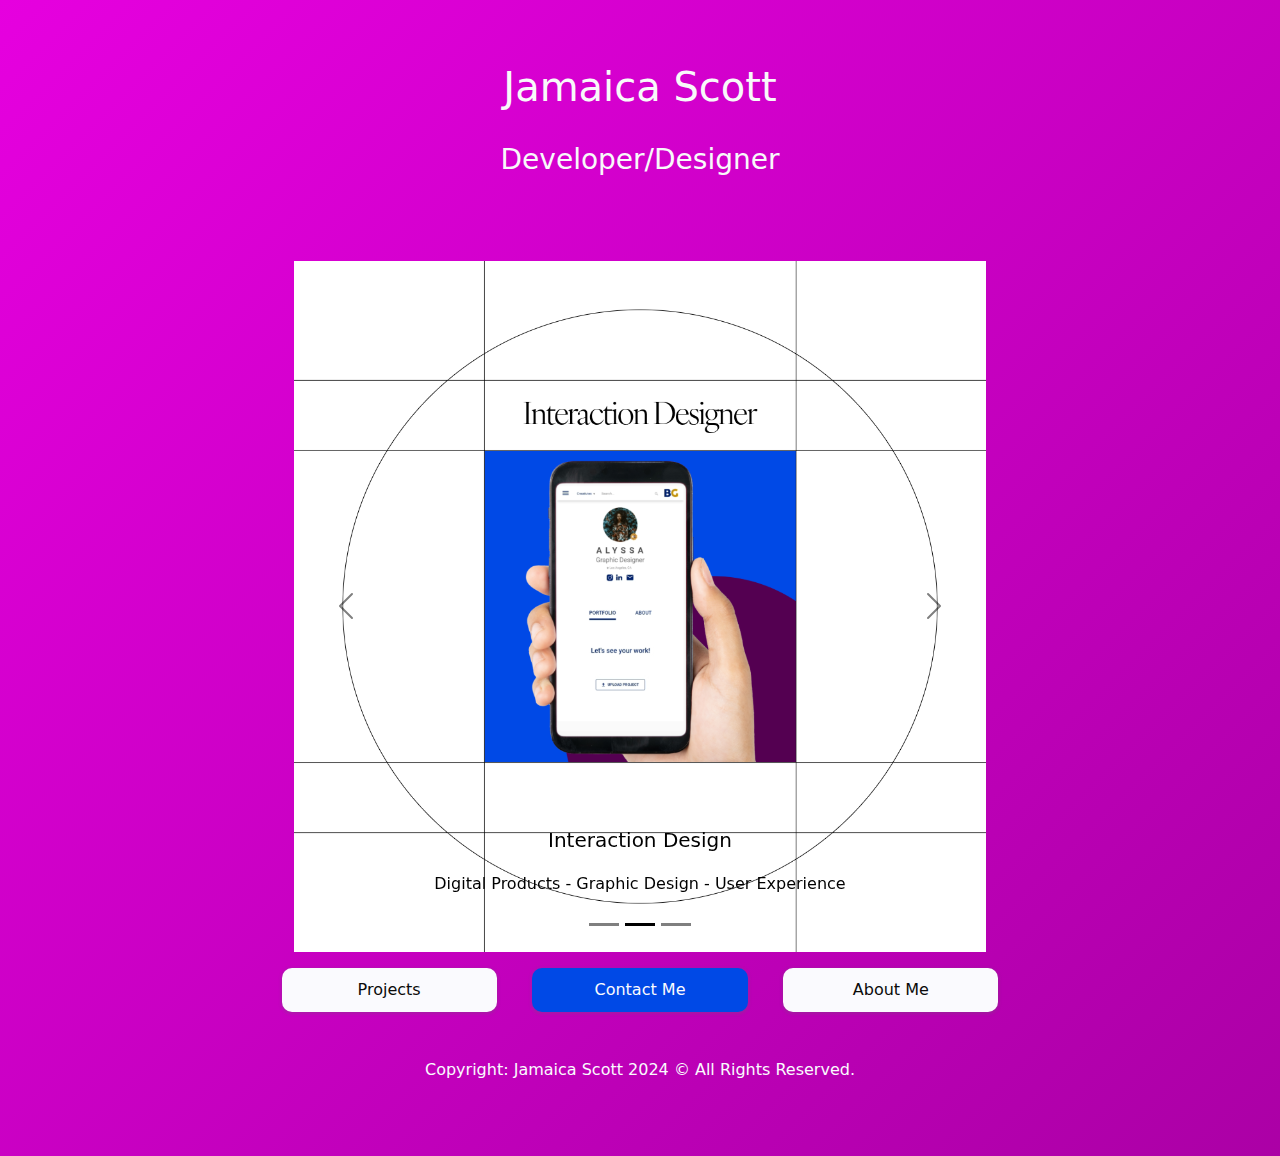
<file: index.html>
<!doctype html>
<!--index.html-->
<html>
<head>
<meta charset="utf-8">
<meta http-equiv="X-UA-Compatible" content="IE=edge">
<meta name="viewport" content="width=device-width, initial-scale=1.0">
<title>Portfolio HTML</title>
<link href="https://cdn.jsdelivr.net/npm/bootstrap@5.3.3/dist/css/bootstrap.min.css" rel="stylesheet" integrity="sha384-QWTKZyjpPEjISv5WaRU9OFeRpok6YctnYmDr5pNlyT2bRjXh0JMhjY6hW+ALEwIH" crossorigin="anonymous">
<link href="styles.css" rel="stylesheet" type="text/css">
</head>

<body>
<header class="front-page"></header>
		<div class="text-light greeting">  <h1>Jamaica Scott</h1>
	<h3> Developer/Designer</h3></div>
<div class="main">
  <!--Photos need work-->
  <div id="homeCarousel" class="carousel slide carousel-dark" data-bs-ride="carousel" data-bs-interval="3000">
    <div class="carousel-indicators">
      <button type="button" data-bs-target="#homeCarousel" data-bs-slide-to="0" aria-current="true" aria-label="Slide 1"></button>
      <button type="button" data-bs-target="#homeCarousel" data-bs-slide-to="1" class="active" aria-label="Slide 2"></button>
      <button type="button" data-bs-target="#homeCarousel" data-bs-slide-to="2" aria-label="Slide 3"></button>
    </div>
    <div class="carousel-inner">
      <div class="carousel-item active"> <img src="images/home-designer.png" class="d-block w-100" alt="...">
        <div class="carousel-caption d-none d-md-block">
          <h5>Interaction Design</h5>
          <p>Digital Products - Graphic Design - User Experience</p>
        </div>
      </div>
      <div class="carousel-item"> <img src="images/home-about.png" class="d-block w-100" alt="...">
        <div class="carousel-caption d-none d-md-block">
          <h5>Jamaica Scott</h5>
          <p>About Me</p>
        </div>
      </div>
      <div class="carousel-item"> <img src="images/winePrototype.jpg" class="d-block w-100" alt="...">
        <div class="carousel-caption d-none d-md-block">
          <h5>Product Designer</h5>
          <p>Wine Project Prototype </p>
        </div>
      </div>
    </div>
    <button class="carousel-control-prev" type="button" data-bs-target="#homeCarousel" data-bs-slide="prev"> <span class="carousel-control-prev-icon" aria-hidden="true"></span> <span class="visually-hidden">Previous</span> </button>
    <button class="carousel-control-next" type="button" data-bs-target="#homeCarousel" data-bs-slide="next"> <span class="carousel-control-next-icon" aria-hidden="true"></span> <span class="visually-hidden">Next</span> </button>
  </div>

  <div class="nav"> <a href="projects.html" class="btn btn-primary">Projects</a> <a href="contact.html"
        class="btn btn-primary" id="contact-me">Contact Me</a> <a href="about.html" class="btn btn-primary">About
    Me</a> </div>
  <footer class="front-page"> Copyright: Jamaica Scott 2024 &copy; All Rights Reserved. </footer>
</div>
<script src="https://code.jquery.com/jquery-3.7.1.min.js"></script> <script src="https://cdn.jsdelivr.net/npm/@popperjs/core@2.11.6/dist/umd/popper.min.js"></script> 
<script src="https://cdn.jsdelivr.net/npm/bootstrap@5.3.3/dist/js/bootstrap.bundle.min.js" integrity="sha384-YvpcrYf0tY3lHB60NNkmXc5s9fDVZLESaAA55NDzOxhy9GkcIdslK1eN7N6jIeHz" crossorigin="anonymous"></script>
</body>
</html>
</file>
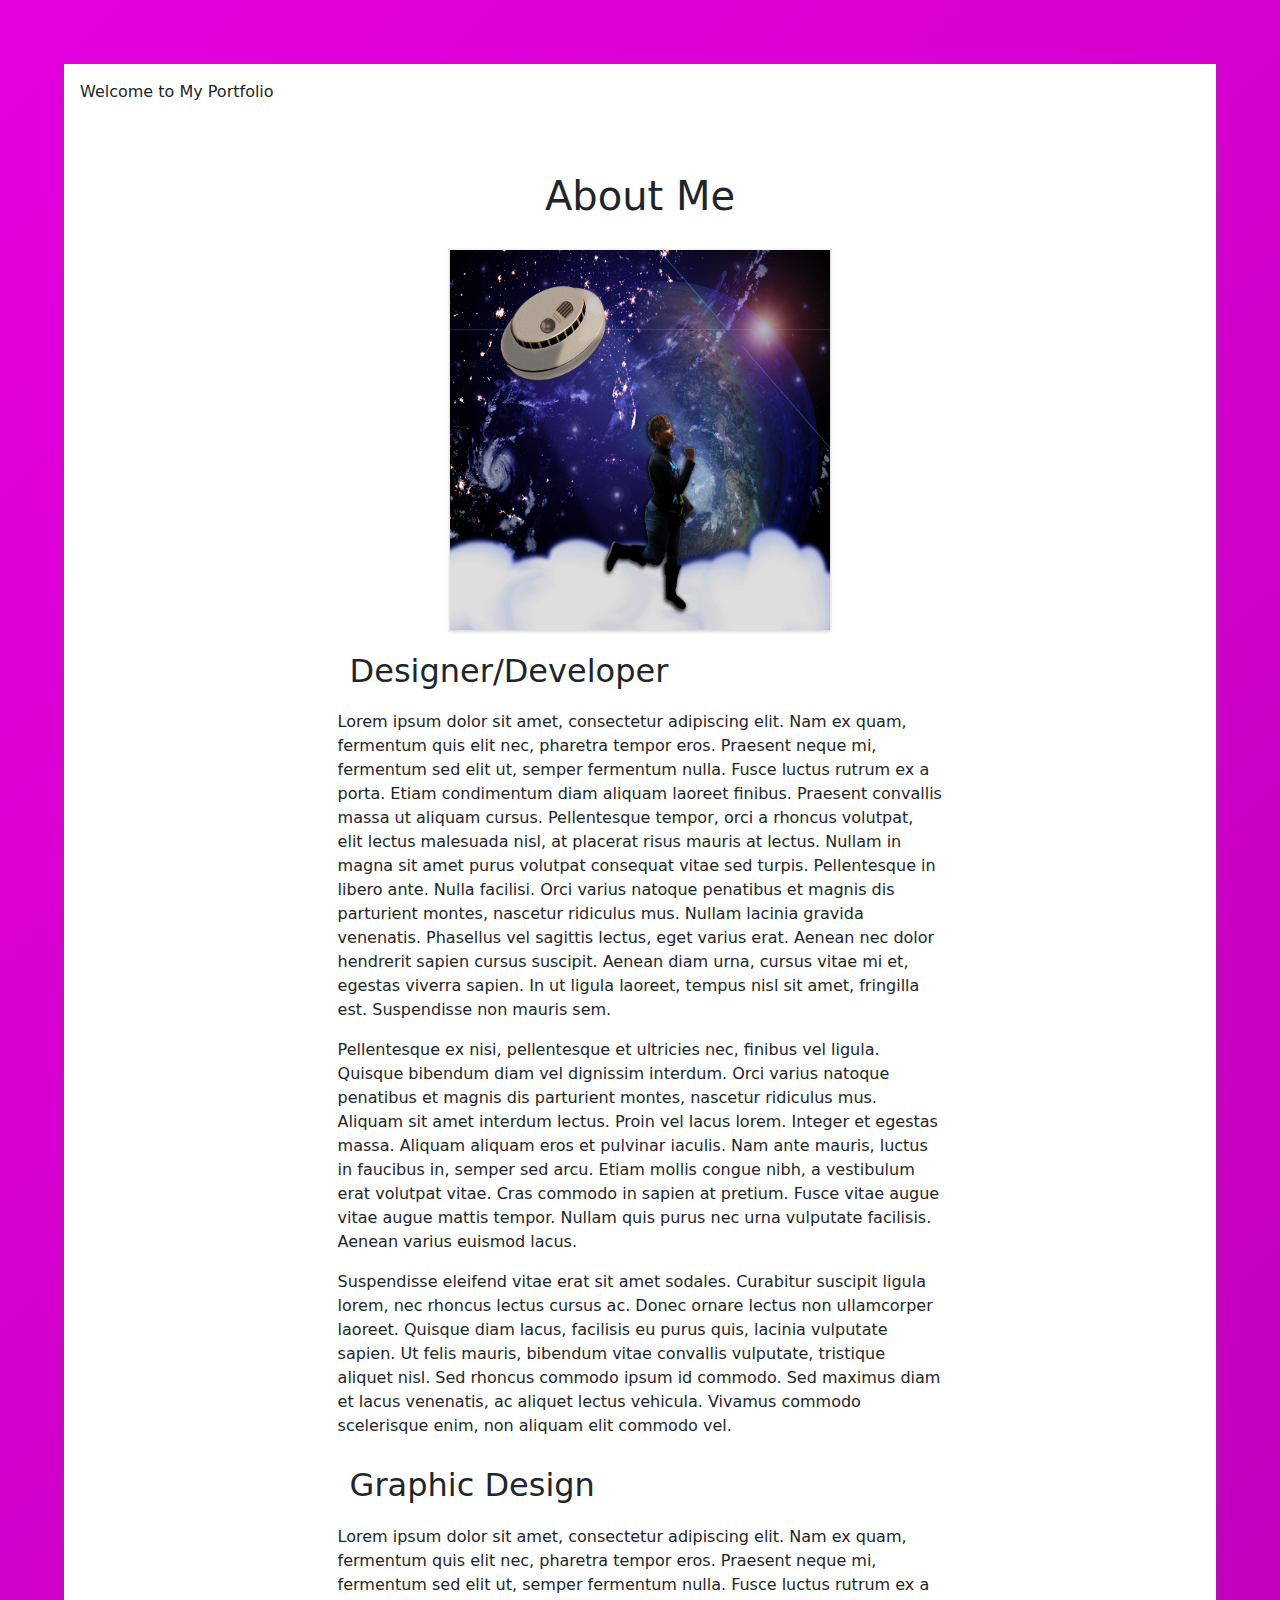
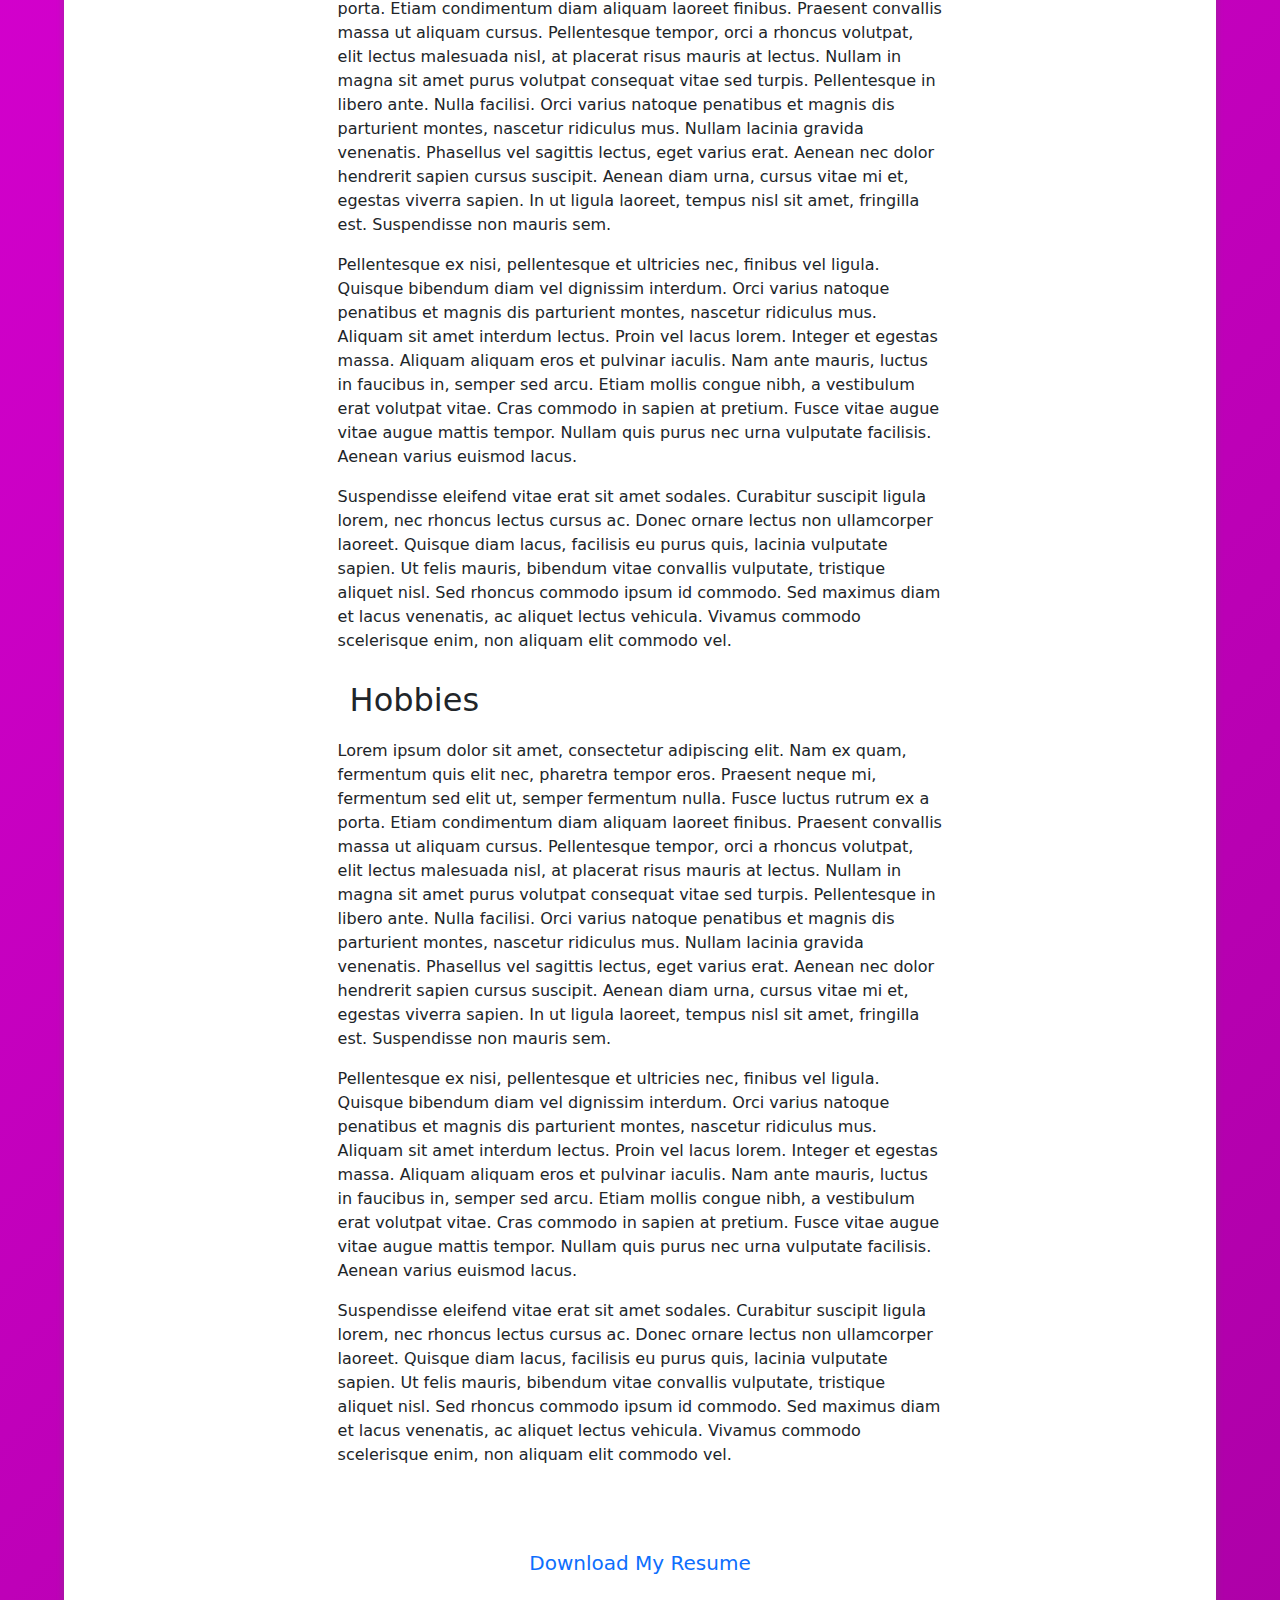
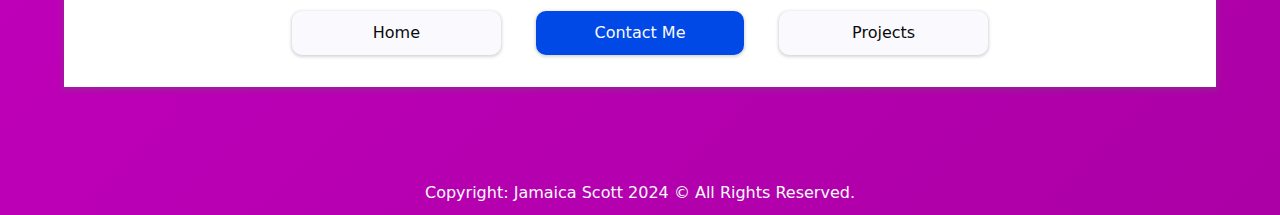
<file: about.html>
<!DOCTYPE html>
<html lang="en">
  <head>
    <meta charset="utf-8" />
    <meta http-equiv="X-UA-Compatible" content="IE=edge" />
    <meta name="viewport" content="width=device-width, initial-scale=1" />
    <title>About Me</title>
    <!-- Bootstrap -->
    <link rel="stylesheet" href="https://cdn.jsdelivr.net/npm/bootstrap@5.3.2/dist/css/bootstrap.min.css"> 
	 <link href="styles.css" rel="stylesheet" type="text/css">
    </head>

  <body>
    <div class="paper">
      <header>Welcome to My Portfolio</header>
      <!-- body code goes here -->

      <div class="main">
        <h1>About Me</h1>
        <div class="image" id="about-image">
          <img
            src="images/SelfPortrait.jpg"
            class="img-fluid"
            alt="Self Portrait" />
        </div>
        <article>
          <h2>Designer/Developer</h2>
          <p>
            Lorem ipsum dolor sit amet, consectetur adipiscing elit. Nam ex
            quam, fermentum quis elit nec, pharetra tempor eros. Praesent neque
            mi, fermentum sed elit ut, semper fermentum nulla. Fusce luctus
            rutrum ex a porta. Etiam condimentum diam aliquam laoreet finibus.
            Praesent convallis massa ut aliquam cursus. Pellentesque tempor,
            orci a rhoncus volutpat, elit lectus malesuada nisl, at placerat
            risus mauris at lectus. Nullam in magna sit amet purus volutpat
            consequat vitae sed turpis. Pellentesque in libero ante. Nulla
            facilisi. Orci varius natoque penatibus et magnis dis parturient
            montes, nascetur ridiculus mus. Nullam lacinia gravida venenatis.
            Phasellus vel sagittis lectus, eget varius erat. Aenean nec dolor
            hendrerit sapien cursus suscipit. Aenean diam urna, cursus vitae mi
            et, egestas viverra sapien. In ut ligula laoreet, tempus nisl sit
            amet, fringilla est. Suspendisse non mauris sem.
          </p>
          <p>
            Pellentesque ex nisi, pellentesque et ultricies nec, finibus vel
            ligula. Quisque bibendum diam vel dignissim interdum. Orci varius
            natoque penatibus et magnis dis parturient montes, nascetur
            ridiculus mus. Aliquam sit amet interdum lectus. Proin vel lacus
            lorem. Integer et egestas massa. Aliquam aliquam eros et pulvinar
            iaculis. Nam ante mauris, luctus in faucibus in, semper sed arcu.
            Etiam mollis congue nibh, a vestibulum erat volutpat vitae. Cras
            commodo in sapien at pretium. Fusce vitae augue vitae augue mattis
            tempor. Nullam quis purus nec urna vulputate facilisis. Aenean
            varius euismod lacus.
          </p>
          <p>
            Suspendisse eleifend vitae erat sit amet sodales. Curabitur suscipit
            ligula lorem, nec rhoncus lectus cursus ac. Donec ornare lectus non
            ullamcorper laoreet. Quisque diam lacus, facilisis eu purus quis,
            lacinia vulputate sapien. Ut felis mauris, bibendum vitae convallis
            vulputate, tristique aliquet nisl. Sed rhoncus commodo ipsum id
            commodo. Sed maximus diam et lacus venenatis, ac aliquet lectus
            vehicula. Vivamus commodo scelerisque enim, non aliquam elit commodo
            vel.
          </p>
          <h2>Graphic Design</h2>
          <p>
            Lorem ipsum dolor sit amet, consectetur adipiscing elit. Nam ex
            quam, fermentum quis elit nec, pharetra tempor eros. Praesent neque
            mi, fermentum sed elit ut, semper fermentum nulla. Fusce luctus
            rutrum ex a porta. Etiam condimentum diam aliquam laoreet finibus.
            Praesent convallis massa ut aliquam cursus. Pellentesque tempor,
            orci a rhoncus volutpat, elit lectus malesuada nisl, at placerat
            risus mauris at lectus. Nullam in magna sit amet purus volutpat
            consequat vitae sed turpis. Pellentesque in libero ante. Nulla
            facilisi. Orci varius natoque penatibus et magnis dis parturient
            montes, nascetur ridiculus mus. Nullam lacinia gravida venenatis.
            Phasellus vel sagittis lectus, eget varius erat. Aenean nec dolor
            hendrerit sapien cursus suscipit. Aenean diam urna, cursus vitae mi
            et, egestas viverra sapien. In ut ligula laoreet, tempus nisl sit
            amet, fringilla est. Suspendisse non mauris sem.
          </p>
          <p>
            Pellentesque ex nisi, pellentesque et ultricies nec, finibus vel
            ligula. Quisque bibendum diam vel dignissim interdum. Orci varius
            natoque penatibus et magnis dis parturient montes, nascetur
            ridiculus mus. Aliquam sit amet interdum lectus. Proin vel lacus
            lorem. Integer et egestas massa. Aliquam aliquam eros et pulvinar
            iaculis. Nam ante mauris, luctus in faucibus in, semper sed arcu.
            Etiam mollis congue nibh, a vestibulum erat volutpat vitae. Cras
            commodo in sapien at pretium. Fusce vitae augue vitae augue mattis
            tempor. Nullam quis purus nec urna vulputate facilisis. Aenean
            varius euismod lacus.
          </p>
          <p>
            Suspendisse eleifend vitae erat sit amet sodales. Curabitur suscipit
            ligula lorem, nec rhoncus lectus cursus ac. Donec ornare lectus non
            ullamcorper laoreet. Quisque diam lacus, facilisis eu purus quis,
            lacinia vulputate sapien. Ut felis mauris, bibendum vitae convallis
            vulputate, tristique aliquet nisl. Sed rhoncus commodo ipsum id
            commodo. Sed maximus diam et lacus venenatis, ac aliquet lectus
            vehicula. Vivamus commodo scelerisque enim, non aliquam elit commodo
            vel.
          </p>
          <h2>Hobbies</h2>
          <p>
            Lorem ipsum dolor sit amet, consectetur adipiscing elit. Nam ex
            quam, fermentum quis elit nec, pharetra tempor eros. Praesent neque
            mi, fermentum sed elit ut, semper fermentum nulla. Fusce luctus
            rutrum ex a porta. Etiam condimentum diam aliquam laoreet finibus.
            Praesent convallis massa ut aliquam cursus. Pellentesque tempor,
            orci a rhoncus volutpat, elit lectus malesuada nisl, at placerat
            risus mauris at lectus. Nullam in magna sit amet purus volutpat
            consequat vitae sed turpis. Pellentesque in libero ante. Nulla
            facilisi. Orci varius natoque penatibus et magnis dis parturient
            montes, nascetur ridiculus mus. Nullam lacinia gravida venenatis.
            Phasellus vel sagittis lectus, eget varius erat. Aenean nec dolor
            hendrerit sapien cursus suscipit. Aenean diam urna, cursus vitae mi
            et, egestas viverra sapien. In ut ligula laoreet, tempus nisl sit
            amet, fringilla est. Suspendisse non mauris sem.
          </p>
          <p>
            Pellentesque ex nisi, pellentesque et ultricies nec, finibus vel
            ligula. Quisque bibendum diam vel dignissim interdum. Orci varius
            natoque penatibus et magnis dis parturient montes, nascetur
            ridiculus mus. Aliquam sit amet interdum lectus. Proin vel lacus
            lorem. Integer et egestas massa. Aliquam aliquam eros et pulvinar
            iaculis. Nam ante mauris, luctus in faucibus in, semper sed arcu.
            Etiam mollis congue nibh, a vestibulum erat volutpat vitae. Cras
            commodo in sapien at pretium. Fusce vitae augue vitae augue mattis
            tempor. Nullam quis purus nec urna vulputate facilisis. Aenean
            varius euismod lacus.
          </p>
          <p>
            Suspendisse eleifend vitae erat sit amet sodales. Curabitur suscipit
            ligula lorem, nec rhoncus lectus cursus ac. Donec ornare lectus non
            ullamcorper laoreet. Quisque diam lacus, facilisis eu purus quis,
            lacinia vulputate sapien. Ut felis mauris, bibendum vitae convallis
            vulputate, tristique aliquet nisl. Sed rhoncus commodo ipsum id
            commodo. Sed maximus diam et lacus venenatis, ac aliquet lectus
            vehicula. Vivamus commodo scelerisque enim, non aliquam elit commodo
            vel.
          </p>
        </article>
      </div>
      <div class="container">
        <h5 class="text-center">
          <a href="resume.pdf" title="jamaica-resume">Download My Resume</a>
        </h5>
      </div>
      <div class="nav">
        <a href="index.html" class="btn btn-primary">Home</a>
        <a href="contact.html" class="btn btn-primary" id="contact-me"
          >Contact Me</a
        >
        <a href="projects.html" class="btn btn-primary">Projects</a>
      </div>
    </div>

    <footer class="front-page">
      Copyright: Jamaica Scott 2024 &copy; All Rights Reserved.
    </footer>
    <!-- Include all compiled plugins (below), or include individual files as needed -->
    <script src="https://cdn.jsdelivr.net/npm/@popperjs/core@2.11.6/dist/umd/popper.min.js"></script>
    <script src="https://cdn.jsdelivr.net/npm/bootstrap@5.3.3/dist/js/bootstrap.bundle.min.js"></script>
    <script src="https://code.jquery.com/jquery-3.7.1.min.js"></script>
  </body>
</html>
</file>
<file: styles.css>
@charset "utf-8";
/* CSS Document */
.main {
  display: flex;
  flex-direction: column;
  text-align: center;
  padding: 5%;
  align-content: center;
  justify-content: center;
  margin: auto;
}
.menu-proj {
  padding: 12px;
}
.nav {
  width: 65%;
  margin: auto;
  padding: 16px;
}
body footer {
  text-align: center;
  padding-top: 30px;
  padding-bottom: 10px;
  position: relative;
  bottom: 0;
  width: 100%;
}
.greeting{
	text-align: center;
	padding-top: 4%;
}
article p, article h2 {
  text-align: left;
  margin-left: 20%;
  margin-right: 20%;
}
h1, h2, h3, h5 {
  padding: 12px;
}
.nav .btn {
  padding: 10px 20px;
  border: none;
  border-radius: 10px;
  cursor: pointer;
  font-size: 16px;
  color: #0A0A0A;
  background-color: #FAFAFE;
  box-shadow: 0px 1px 3px 1px rgba(95, 99, 104, 0.25);
  width: 30%;
}
#contact-me {
  padding: 10px 20px;
  border: none;
  border-radius: 10px;
  cursor: pointer;
  font-size: 16px;
  color: #FAFAFE;
  background-color: #0049E6;
  margin: auto;
  box-shadow: 0px 1px 3px 1px rgba(95, 99, 104, 0.25);
}
#home-image {
  width: 50%;
  max-height: 65vh;
  margin: auto;
  position: relative;
}
.img-txt {
  position: absolute;
  width: 80%;
  bottom: 5%;
  color: #FAFAFE;
}
img {
  position: relative;
  width: 100%;
  box-shadow: 0px 1px 3px 1px rgba(95, 99, 104, 0.25)
}
.contact-cta {
  display: flex;
  margin: auto;
  padding: 1%;
}
#about-image {
  display: flex;
  width: 400px;
  height: 400px;
  margin: auto;
  justify-content: center;
}
.image {
  display: flex;
  justify-content: center;
  padding: 1%;
}
body {
  width: 100%;
  background-size: 300% 300%;
  background-image: linear-gradient(-45deg, #0A0A0A 0%, #540051 25%, #8E0089 50%, #E600DF 100%);
  animation: AnimateBG 20s ease infinite;
}
#homeCarousel {
  display: flex;
  width: 60%;
  margin: auto;
}
a {
	text-decoration: none!important;
}
@keyframes AnimateBG {
  0% {
    background-position: 0% 50%;
  }
  50% {
    background-position: 100% 50%;
  }
  100% {
    background-position: 0% 50%;
  }
}
/*White Text*/
.front-page {
  color: #FAFAFE;
}
.paper {
  background-color: white;
  margin: 5%;
  padding: 16px;
  box-shadow: 0px 2px 5px 2px rgba(95, 99, 104, 0.25);
}
/* Adjust me Later */
#projects-page .lbl-txt {
  color: #0A0A0A;
  text-align: center;
	text-decoration: none !important;

}
#projects-page .lbl-txt :hover {
  text-shadow: 1px 1px 2px rgba(0, 0, 0, 0.5);
}
@media(max-width: 800px) {
  .nav {
    flex-direction: column;
    align-items: center;
    align-content: center;
    margin: auto;
    width: 80%;
    text-align: center;
    margin-left: auto;
    margin-right: auto;
    padding: 0;
  }
  .nav > .btn {
    padding: 10px 10px;
    border: none;
    border-radius: 10px;
    cursor: pointer;
    font-size: 2vw;
    color: #0A0A0A;
    background-color: #FAFAFE;
    margin: 0;
    box-shadow: 0px 1px 3px 1px rgba(95, 99, 104, 0.25);
    width: 100%;
  }
  #proj-lightbox {
    display: flex;
    flex-direction: column;
    margin-bottom: 10%;
    margin-top: 10%;
    width: 95%;
    align-items: flex-start;
  }
  .menu-proj {
    flex-direction: row;
  }
}
</file>
